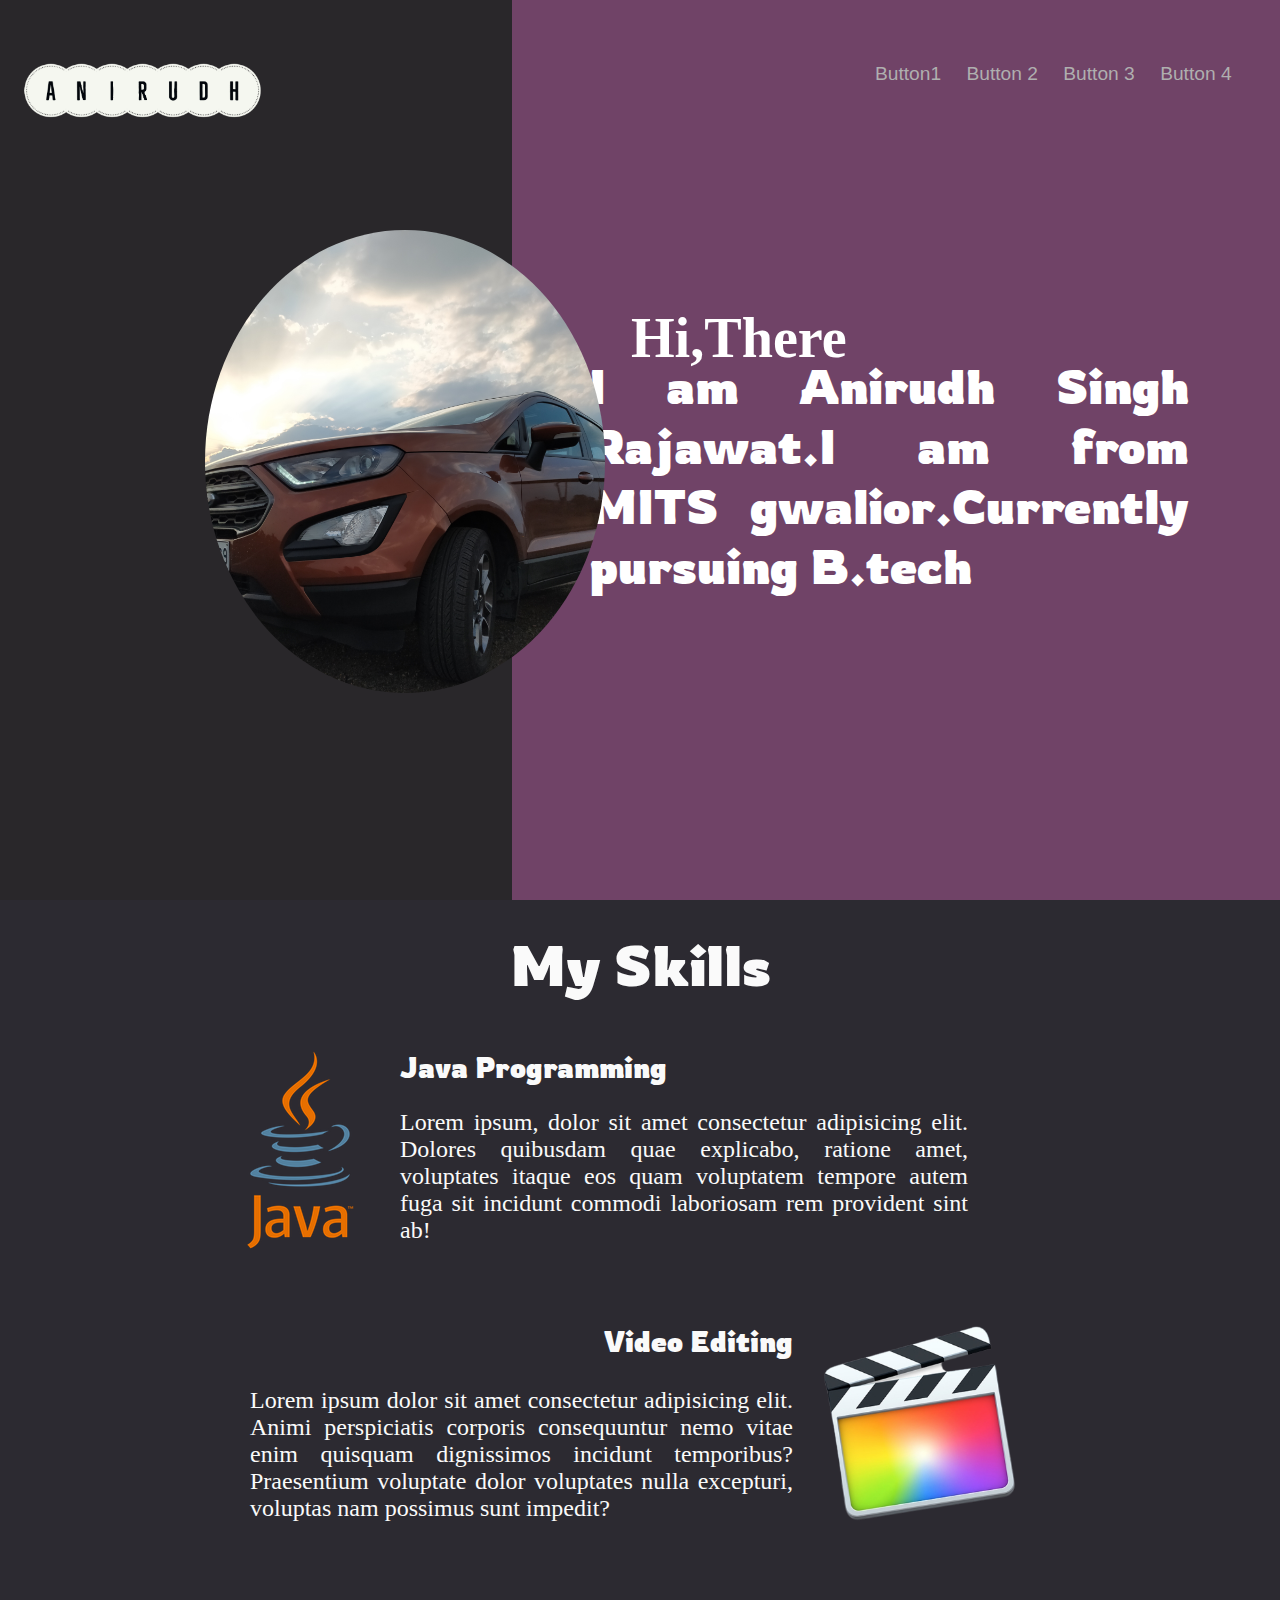
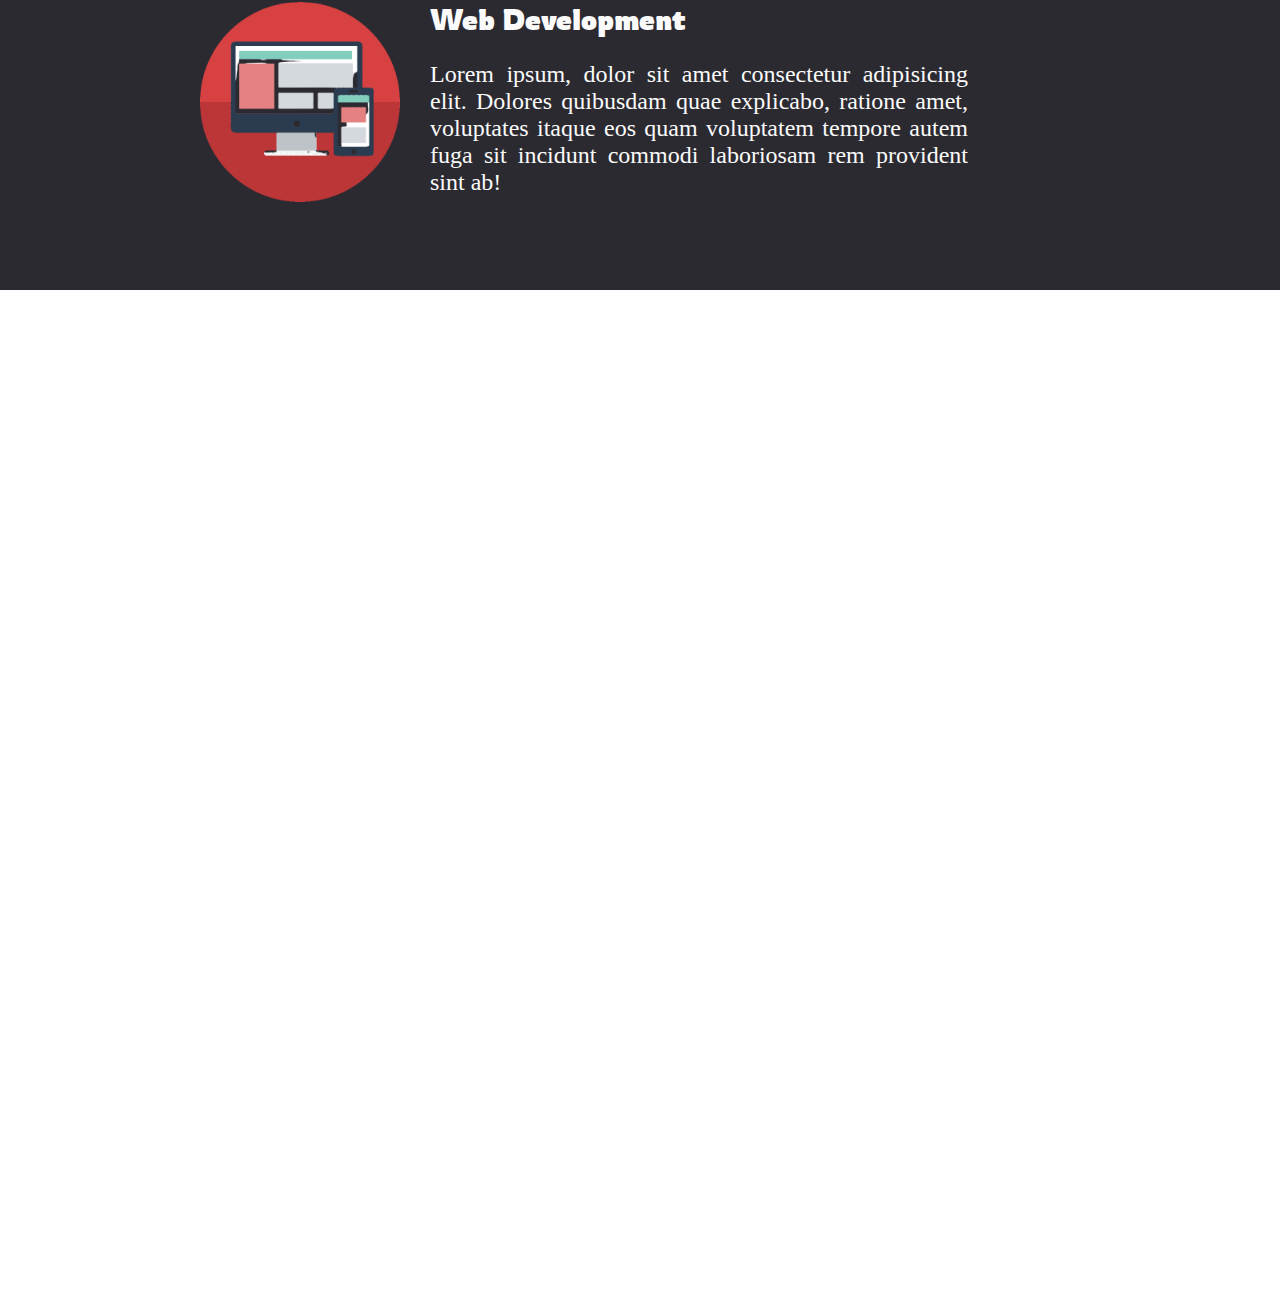
<file: index.html>
<html>
    <head>
        <link rel="stylesheet" href="styles.css">
        <link rel="icon" href="icon.png">
        <link rel="preconnect" href="https://fonts.googleapis.com">
<link rel="preconnect" href="https://fonts.gstatic.com" crossorigin>
<link href="https://fonts.googleapis.com/css2?family=Rowdies:wght@300;400&display=swap" rel="stylesheet">
    </head>
    <body>

        <section id="title_page">
    <div class="dark">
        <div class="purple">
        <div class="navs-bar">
            <div class="logo">
                <a href="index(portfolio).html"><img src="logo.png" alt="logo" style="width:15rem;"></a>
            </div>
            <div class="buttons">
                <a class="anchor" href=""> Button1</a>
                <a class="anchor" href="">Button 2</a>
                <a class="anchor"href="">Button 3</a>
                <a class="anchor" href="">Button 4</a>
            </div>
        </div>
        <div class="content">
            <div class="text">
                <h3 class="hi-there" >Hi,There</h3>
                <p><b>I am Anirudh Singh Rajawat.I am from MITS gwalior.Currently pursuing B.tech</b></p>
            </div>
            <div class="image">
            <img src="car.jpg" alt="our photo" style=" width: 400px; border-radius: 50%;">
        </div>
    </div>
</div>
</div>
</section>
<section>
    <div class="skills">
        <h1 style="text-align: center; margin:0; padding-top: 30px; font-size: 3.5rem; color: rgb(250,250,250); font-family: 'Rowdies';">My Skills</h1>
        <div class="skill-item" style="margin: 50px 0 0 200px">
            <img src="java.png" class="java-photo" alt="java" style="display:inline;">
            <h3 style="display:inline ;font-family: 'Rowdies';">Java Programming</h3>
            <p style="text-align:justify ;">Lorem ipsum, dolor sit amet consectetur adipisicing elit. Dolores quibusdam quae explicabo, ratione amet, voluptates itaque
                 eos quam voluptatem tempore autem fuga sit incidunt commodi laboriosam rem provident sint ab!</p>
        </div>
        <div class="skill-item" style="margin-left: 250px;  margin-top: 80px;">
      
        
            <img src="video-editing.png" alt="fcp" style="float: right; width: 200px; margin-left: 25px;">
            <h3 style="font-family: 'Rowdies'; text-align: right; margin-right: 220px;">
                Video Editing
            </h3>
            <p>Lorem ipsum dolor sit amet consectetur adipisicing elit. Animi perspiciatis corporis consequuntur nemo vitae enim quisquam dignissimos incidunt temporibus? Praesentium voluptate dolor voluptates nulla excepturi, voluptas nam possimus sunt impedit?</p>
        </div>
        <div class="skill-item" style="margin: 80px 0 0 200px">
            <img src="front-end.png" class="java-photo" alt="dev" style="display:inline; width: 200px; margin-right: 30px;">
            <h3 style="display:inline ;font-family: 'Rowdies';">Web Development</h3>
            <p>Lorem ipsum, dolor sit amet consectetur adipisicing elit. Dolores quibusdam quae explicabo, ratione amet, voluptates itaque
                 eos quam voluptatem tempore autem fuga sit incidunt commodi laboriosam rem provident sint ab!</p>
        </div>
    </div>
    <div class="parallax"></div>

</section>
    </body>
</html>
</file>
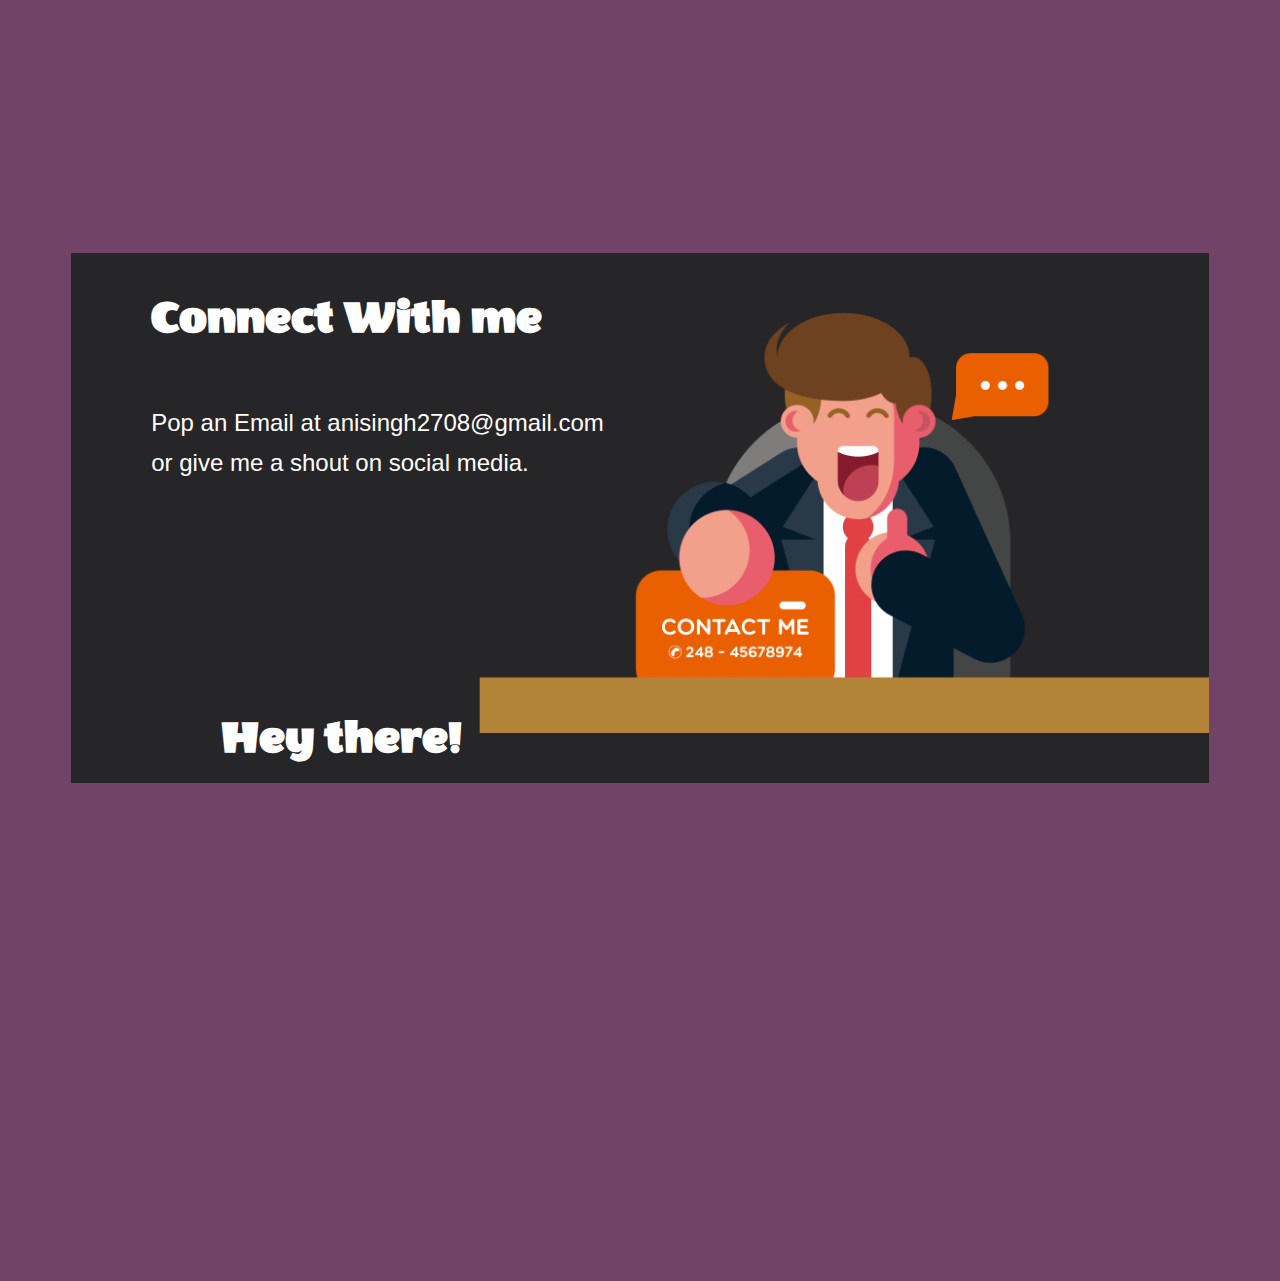
<file: parallax.html>
<html>
    <head>
<link rel="stylesheet" href="parallax_css.css">
<link rel="preconnect" href="https://fonts.googleapis.com">
<link rel="preconnect" href="https://fonts.gstatic.com" crossorigin>
<link href="https://fonts.googleapis.com/css2?family=Wendy+One&display=swap" rel="stylesheet">
    </head>
    <body>
        <div class="dabba">
            <h2>Connect With me</h2>
            <p>Pop an Email at anisingh2708@gmail.com<br> or give me a shout on social media. </p>
            <h1 style="font-size: 3rem;margin-top: 230px;padding-left: 150px;">Hey there!</h1>
            <img src="contact.png" alt="">
        </div>

    </body>
</html>
</file>
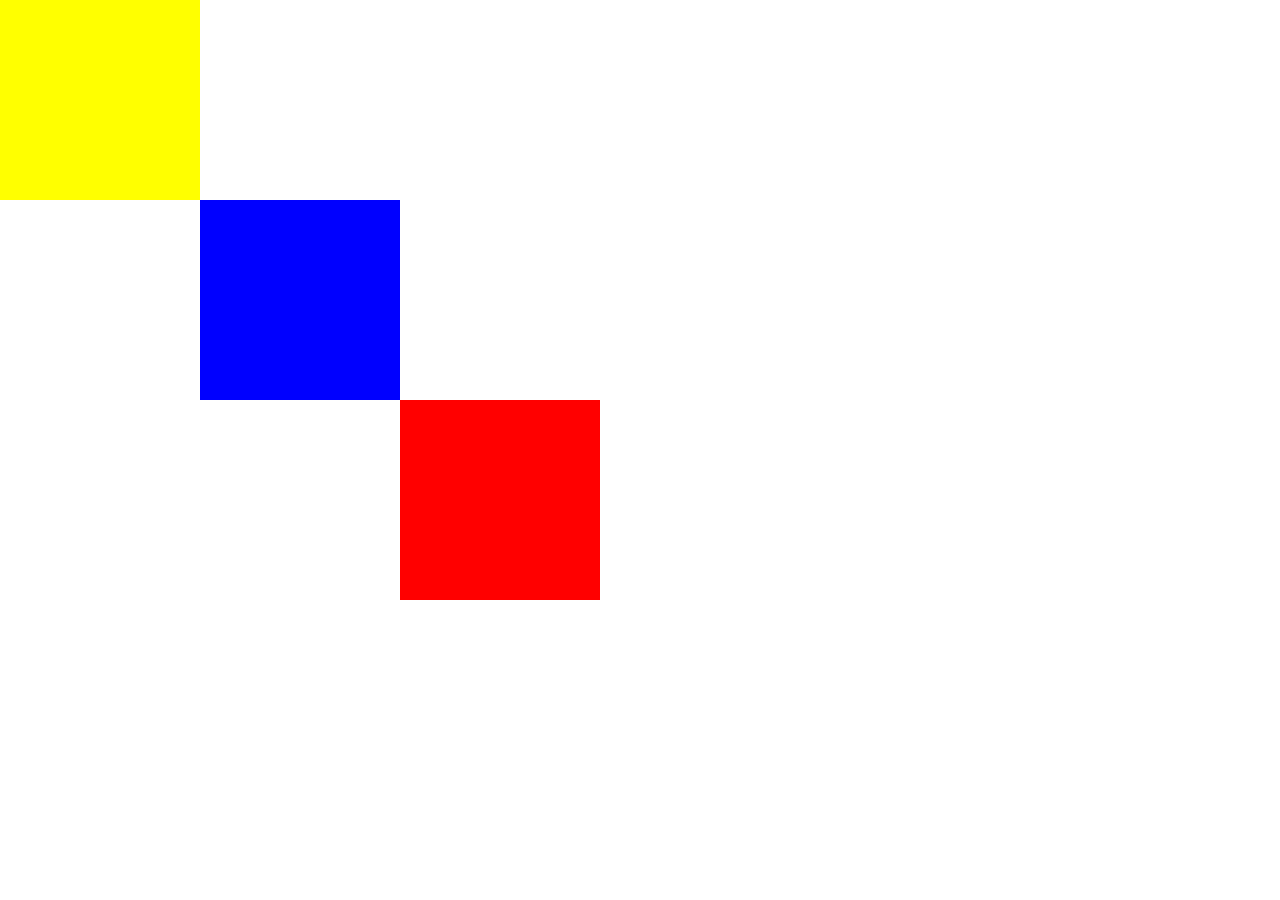
<file: position.html>
<html>
    <head>
        <link rel="stylesheet" href="styles1.css">
    </head>
<body>
    <div class="red">
      </div>
      <div class="blue">
      </div>
      <div class="yellow">
      </div>
      </body>
      </html>
</file>
<file: styles.css>
body{
    margin: 0;
}
.dark{

    background-color:rgb(41,39,42);
    width: 100%;
    height: 100%;
    
}
.purple{
    background-color: rgb(112,67,103);
    width: 60%;
    height: 100%;
    position: absolute;
    left: 40% ;

}
.logo{
    margin: 10px;
    position: relative;
    right: 65%;
    bottom: 90%;
    display: inline-block;
    
   
}
.buttons{
    position: absolute;
    right: 5%;
    margin-top: 15px;
    display: inline-block;
    font-family: Segoe UI,Roboto,Helvetica,Arial,sans-serif;
   
    
}
.text{
    position: absolute;
    top: 20%;
    left: 10%;
    font-family: 'Rowdies';
    

    font-size: 3rem;
    width: 600px;
    color: white;
    text-align: center;
    animation: slide-left 1.5s;

}
.navs-bar{
    margin-top:3rem;
    font-size: 1.2rem;
   
}
.anchor{
    margin: 10px;
    color: rgb(175, 175, 175);
    text-decoration: none;
}
.image{
    position:relative;
    right:40%;
    top:6rem;
    animation: slide-right 1.5s;
    
    
}
.hi-there{
    font-family: cursive;
    position:relative;
    top: 70px;
    right: 150px;
}

@keyframes slide-right {

    100%{ position:relative;
        right:40%;
        top:6rem;
    }
    0%{position:relative;
        right:200%;
        top:6rem;
    }
    
}
@keyframes slide-left {
    100%{
        left: 10%;
    }
    0%{
        left: 100%;
    }
}
.skills{
    background-color: rgb(44,42,49);
    height: 110%;
}

.java-photo{
    float: left;
}
.skill-item{
    width: 60%;
    font-size:  1.5rem; 
    color: rgb(250,250,250);
    
}
p{
    text-align: justify;
}

.parallax {
  background-image: url("parallax.png");
  min-height: 1000px;
  background-attachment: fixed;
  background-position: center;
  background-repeat: no-repeat;
  background-size: cover;
}
</file>
<file: parallax_css.css>
body{
    background-color: rgb(112,67,103);
}
.dabba{
    background-color: rgb(38 37 40);
    
    width: 90%;
    height: 60%;
    margin: 20% auto 20%;
    font-family: 'Wendy One', sans-serif;
    color: white;
}
h2{
    text-align: left;
    font-size: 3rem;
    padding-top: 40px;
    padding-left: 5rem;
    
}
p{
    font-family:Helveti10a, sans-serif;
    padding-left: 5rem;
    padding-top: 20px;
    font-size: 1.5rem;
    line-height: 40px;
}
img{
    width: 730px;
    float: right;
    position: relative;
    bottom: 548px;
    right: 0px;
}
</file>
<file: styles1.css>
body{
    margin: 0px;
    text-align: center;
}
.red{
    background-color: red;
    height: 200px;
    width :200px;
    position: absolute;
    top: 400;
    left: 400;    
   
    
}
.yellow{
    background-color: yellow;
    height: 200px;
    width :200px;
    position: absolute;
    
    
}
.blue{
    background-color: blue;
    height: 200px;
    width :200px;
    position: absolute;
    top: 200;
    left: 200;

    
    
}
</file>
